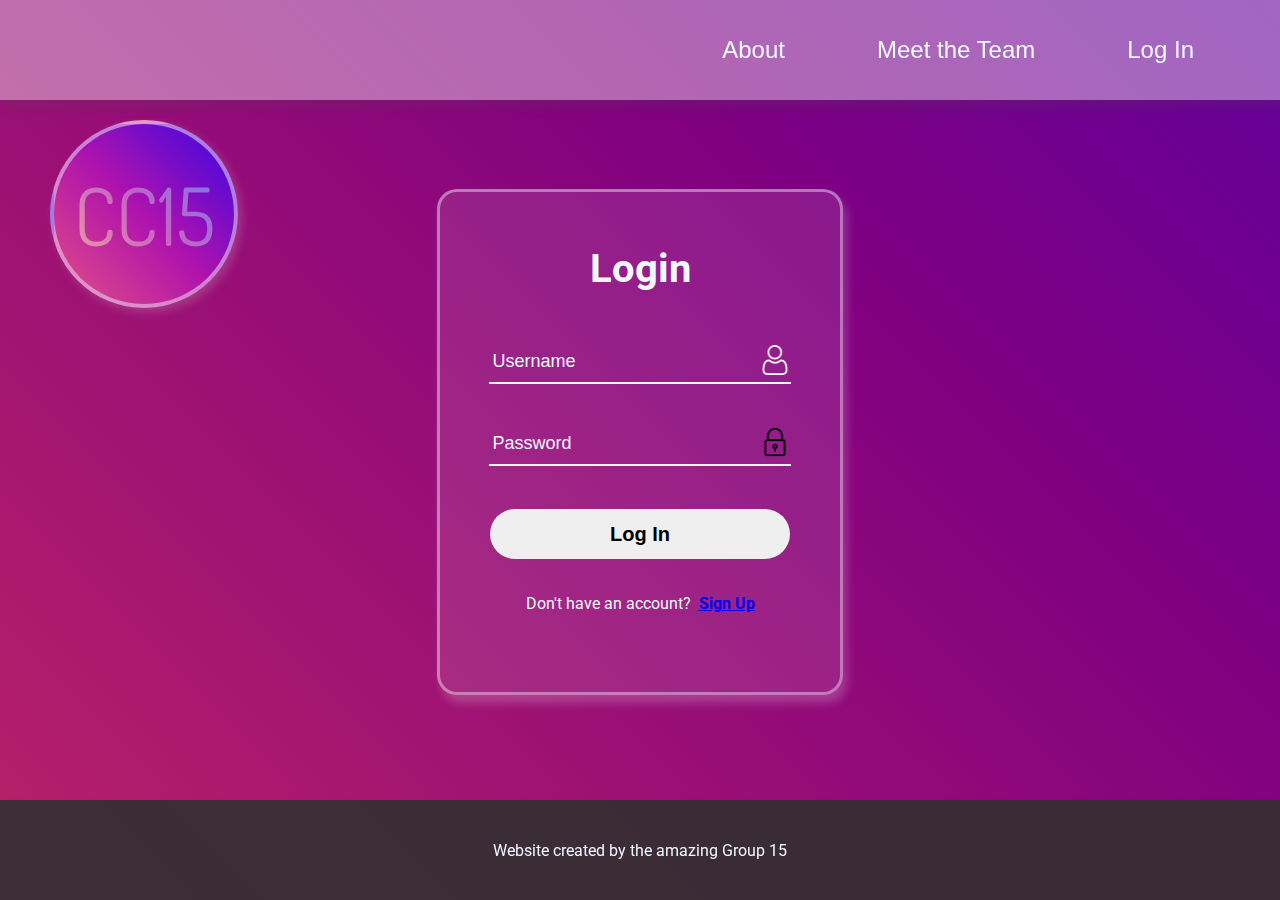
<file: index.html>
<!DOCTYPE html>
    <html lang="en">
    <head>
        <meta charset="UTF-8">
        <title>Contact Connect 15</title>
        <link rel="stylesheet" href="css/styles.css">
        <link rel="stylesheet" href="css/index.css">
        <link rel="preconnect" href="https://fonts.googleapis.com">
        <link rel="preconnect" href="https://fonts.gstatic.com" crossorigin>
        <link href="https://fonts.googleapis.com/css2?family=Roboto:wght@400&display=swap" rel="stylesheet">
        <link href="https://fonts.googleapis.com/css2?family=Dosis&display=swap" rel="stylesheet">
        <link rel="icon" href="favicon.ico" type="image/x-icon">
        <script src="script.js" defer></script>
    </head>
    <body>
        <div class="container">
            <nav class="navbar">
                <a href="about.html">
                    <button>About</button>
                </a>

                <a href="meet-the-team.html">
                    <button>Meet the Team</button>
                </a>

                <a href="index.html">
                    <button>Log In</button>
                </a>
            </nav>

            <a href="https://github.com/COP4331C-Group-15/Small-Project" target="_blank">
                <div class="cc15-logo">
                    <p>CC15</p>
                </div>
            </a>
            
            <div class="sub-container">

                <div class="login-container">
                    <h4>Login</h4>
                    <div class="input-icon-container">
                        <input type="text" id="login-username" class="text-input" name="login-username" placeholder="Username">
                        <img src="images/user_icon.png" class="input-accompany-icon">
                    </div>
                    <div class="line-for-input"></div>
    
                    <br><br>
    
                    <div class="input-icon-container">
                        <input type="password" id="login-password" class="text-input" name="login-password" placeholder="Password">
                        <img src="images/lock_icon.png" class="input-accompany-icon">
                    </div>
                    <div class="line-for-input"></div>
                    
                    <br><br>
    
                    <button id="login-button" onclick="doLogin()">Log In</button>
    
                    <br>
    
                    <div class="login-container-signup-link">
                        <p>Don't have an account?&nbsp;&nbsp;</p>
                        <a href="./signup.html">
                            <p><strong>Sign Up</strong></p>
                        </a>
                    </div>
                </div>

                <div id="login-result-container">
                    <p id="login-result"></p>
                </div>

                <div id="login-username-accessibility" class="accessibility-text">
                    <p>Username:</p>
                </div>

                <div id="login-password-accessibility" class="accessibility-text">
                    <p>Password:</p>
                </div>
            </div>

            <div class="footer">
                <p>Website created by the amazing Group 15</p>
            </div>
        </div>

        <script>
            const inputBoxLoginUser = document.getElementById("login-username");
            const inputBoxLoginPass = document.getElementById("login-password");

            const inputBoxLoginUserPopup = document.getElementById("login-username-accessibility");
            const inputBoxLoginPassPopup = document.getElementById("login-password-accessibility");

            inputBoxLoginUser.addEventListener('focus', () => {
                inputBoxLoginUserPopup.style.display = 'block';
            });

            inputBoxLoginUser.addEventListener('blur', () => {
                inputBoxLoginUserPopup.style.display = 'none';
            });

            inputBoxLoginPass.addEventListener('focus', () => {
                inputBoxLoginPassPopup.style.display = 'block';
            });

            inputBoxLoginPass.addEventListener('blur', () => {
                inputBoxLoginPassPopup.style.display = 'none';
            });
        </script>
    </body>
</html>
</file>
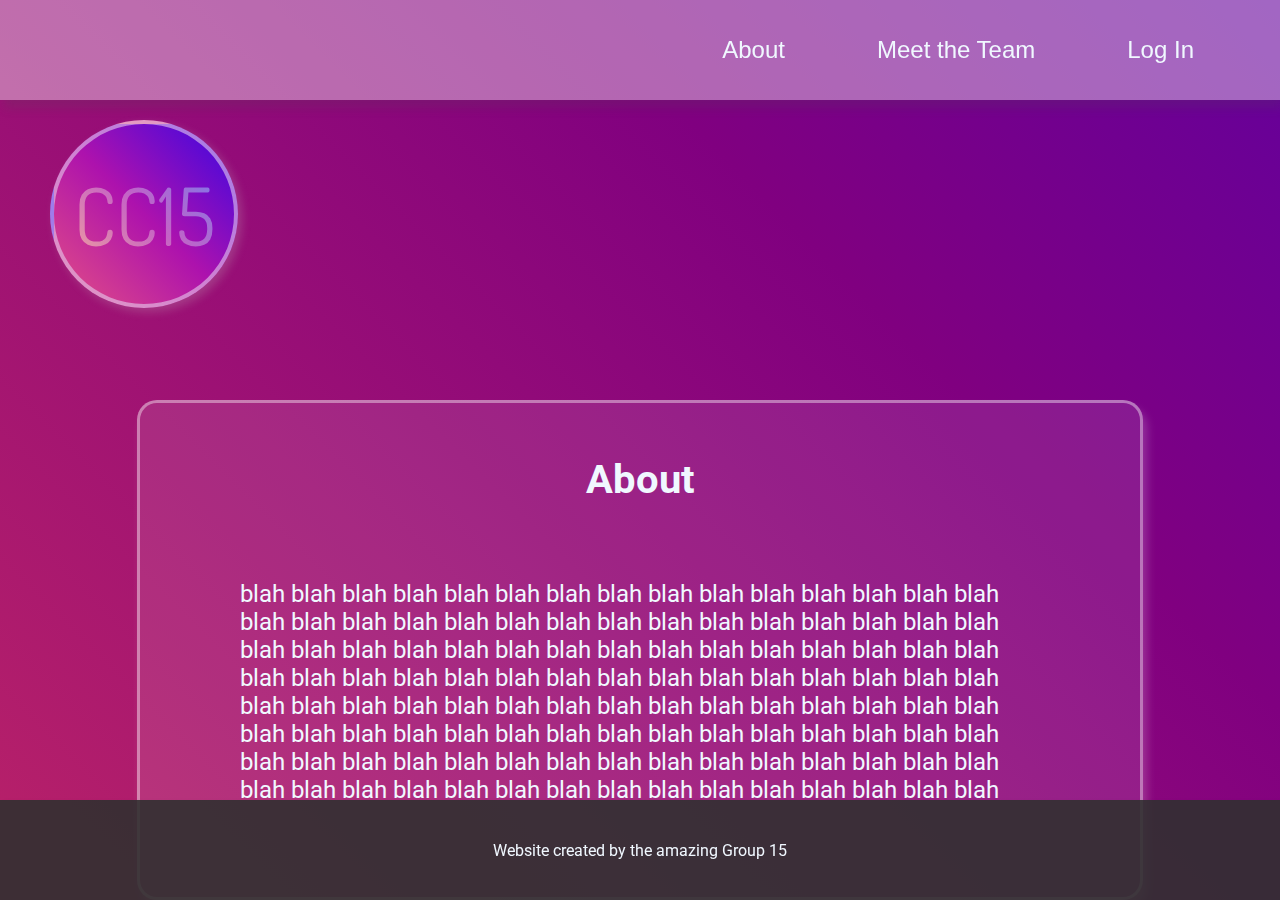
<file: about.html>
<!DOCTYPE html>
    <html lang="en">
    <head>
        <meta charset="UTF-8">
        <title>About</title>
        <link rel="stylesheet" href="css/styles.css">
        <link rel="stylesheet" href="css/about.css">
        <link rel="preconnect" href="https://fonts.googleapis.com">
        <link rel="preconnect" href="https://fonts.gstatic.com" crossorigin>
        <link href="https://fonts.googleapis.com/css2?family=Roboto:wght@400&display=swap" rel="stylesheet">
        <link href="https://fonts.googleapis.com/css2?family=Dosis&display=swap" rel="stylesheet">
        <link rel="icon" href="favicon.ico" type="image/x-icon">
    </head>
    <body>
        <div class="container">
            <nav class="navbar">
                <a href="about.html">
                    <button>About</button>
                </a>

                <a href="meet-the-team.html">
                    <button>Meet the Team</button>
                </a>

                <a href="index.html">
                    <button>Log In</button>
                </a>
            </nav>

            <a href="https://github.com/COP4331C-Group-15/Small-Project" target="_blank">
                <div class="cc15-logo">
                    <p>CC15</p>
                </div>
            </a>

            <div class="sub-container">
                <div class="about-container">
                    <h4>About</h4>
                    <div class="about-paragraph-container">
                        <p>blah blah blah blah blah blah blah blah blah blah blah blah 
                            blah blah blah blah blah blah blah blah blah blah blah blah 
                            blah blah blah blah blah blah blah blah blah blah blah blah 
                            blah blah blah blah blah blah blah blah blah blah blah blah 
                            blah blah blah blah blah blah blah blah blah blah blah blah 
                            blah blah blah blah blah blah blah blah blah blah blah blah 
                            blah blah blah blah blah blah blah blah blah blah blah blah 
                            blah blah blah blah blah blah blah blah blah blah blah blah 
                            blah blah blah blah blah blah blah blah blah blah blah blah 
                            blah blah blah blah blah blah blah blah blah blah blah blah 
                        </p>
                    </div>
                </div>
            </div>

            <div class="footer">
                <p>Website created by the amazing Group 15</p>
            </div>
        </div>
    </body>
</html>
</file>
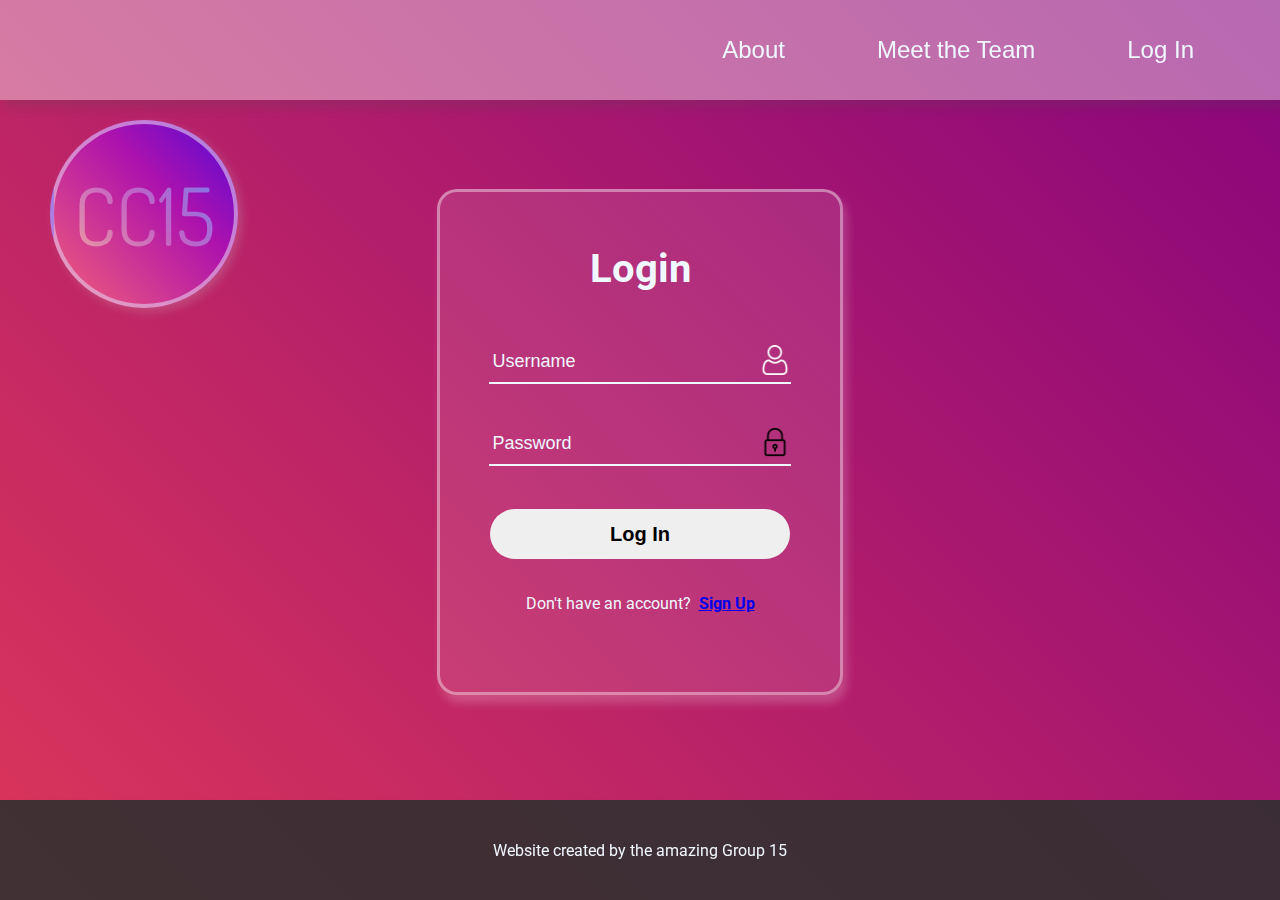
<file: contacts.html>
<!DOCTYPE html>
    <html lang="en">
    <head>
        <meta charset="UTF-8">
        <title>Contacts</title>
        <link rel="stylesheet" href="css/styles.css">
        <link rel="stylesheet" href="css/contacts.css">
        <link rel="preconnect" href="https://fonts.googleapis.com">
        <link rel="preconnect" href="https://fonts.gstatic.com" crossorigin>
        <link href="https://fonts.googleapis.com/css2?family=Roboto:wght@400&display=swap" rel="stylesheet">
        <link href="https://fonts.googleapis.com/css2?family=Dosis&display=swap" rel="stylesheet">
        <link rel="icon" href="favicon.ico" type="image/x-icon">
        <script src="script.js" defer></script>
    </head>
    <body>
        <div class="container">
            <div class=sub-container-2>
                <div class="contact-page-inputs-container">
                    <div class="contacts-page-user-message-container">
                        <div class="contacts-page-message-name-container">
                            <p id="firstname-contact-page-message"></p>
                            <p>&nbsp;</p>
                            <p id="lastname-contact-page-message"></p>
                        </div>

                        <h4 class="welcome-text">Welcome back</h>
                    </div>

                    <div class="add-contact-container">
                        <h4 class="add-contact-header">Add a Contact</h4>

                        <input type="text" id="create-contact-firstname" class="text-input" name="create-contact-firstname" placeholder="First Name">
                        <div class="line-for-input"></div>
                        <br><br>

                        <input type="text" id="create-contact-lastname" class="text-input" name="create-contact-lastname" placeholder="Last Name">
                        <div class="line-for-input"></div>
                        <br><br>

                        <input type="text" id="create-contact-email" class="text-input" name="create-contact-email" placeholder="Email">
                        <div class="line-for-input"></div>
                        <br><br>

                        <input type="text" id="create-contact-phone" class="text-input" name="create-contact-phone" placeholder="Phone Number">
                        <div class="line-for-input"></div>
                        <br><br>

                        <button id="add-contact-button" onclick="addContact()">Add Contact</button>

                        <div id="added-contact-message">
                            <p>Contacted added successfully!</p>
                        </div>
                    </div>

                    <button id="logout-button" onclick="doLogout()">Logout</button>
                </div>

                <div class="contact-page-outputs-container">
                    <div class="search-contact-container">
                        <input type="text" id="searchbar" class="text-input" name="searchbar" placeholder="Search Contacts">
                        <button id="search-contacts-button" onclick="searchContacts()">
                            <img src="images/magnifying-glass.png">
                        </button>
                    </div>

                    <div class="contacts-and-description-container">
                        <div id="contacts-container"></div>
                    </div>
                </div>

                <div id="blank-table-message">
                        <p class="blank-message-text1">Looks like there's no contacts to show yet!</p>
                        <p class="blank-message-text2">Use the left input boxes to add a new contact
                            or use the search bar to search for existing contacts.
                        </p>
                        <p class="blank-message-text2">Otherwise, click on the search button while leaving the
                            search bar blank to load all your contacts.
                        </p>
                </div>
            </div>
        </div>

        <script>
            window.onload = function() {
                readCookie();
            };
        </script>
    </body>
</html>
</file>
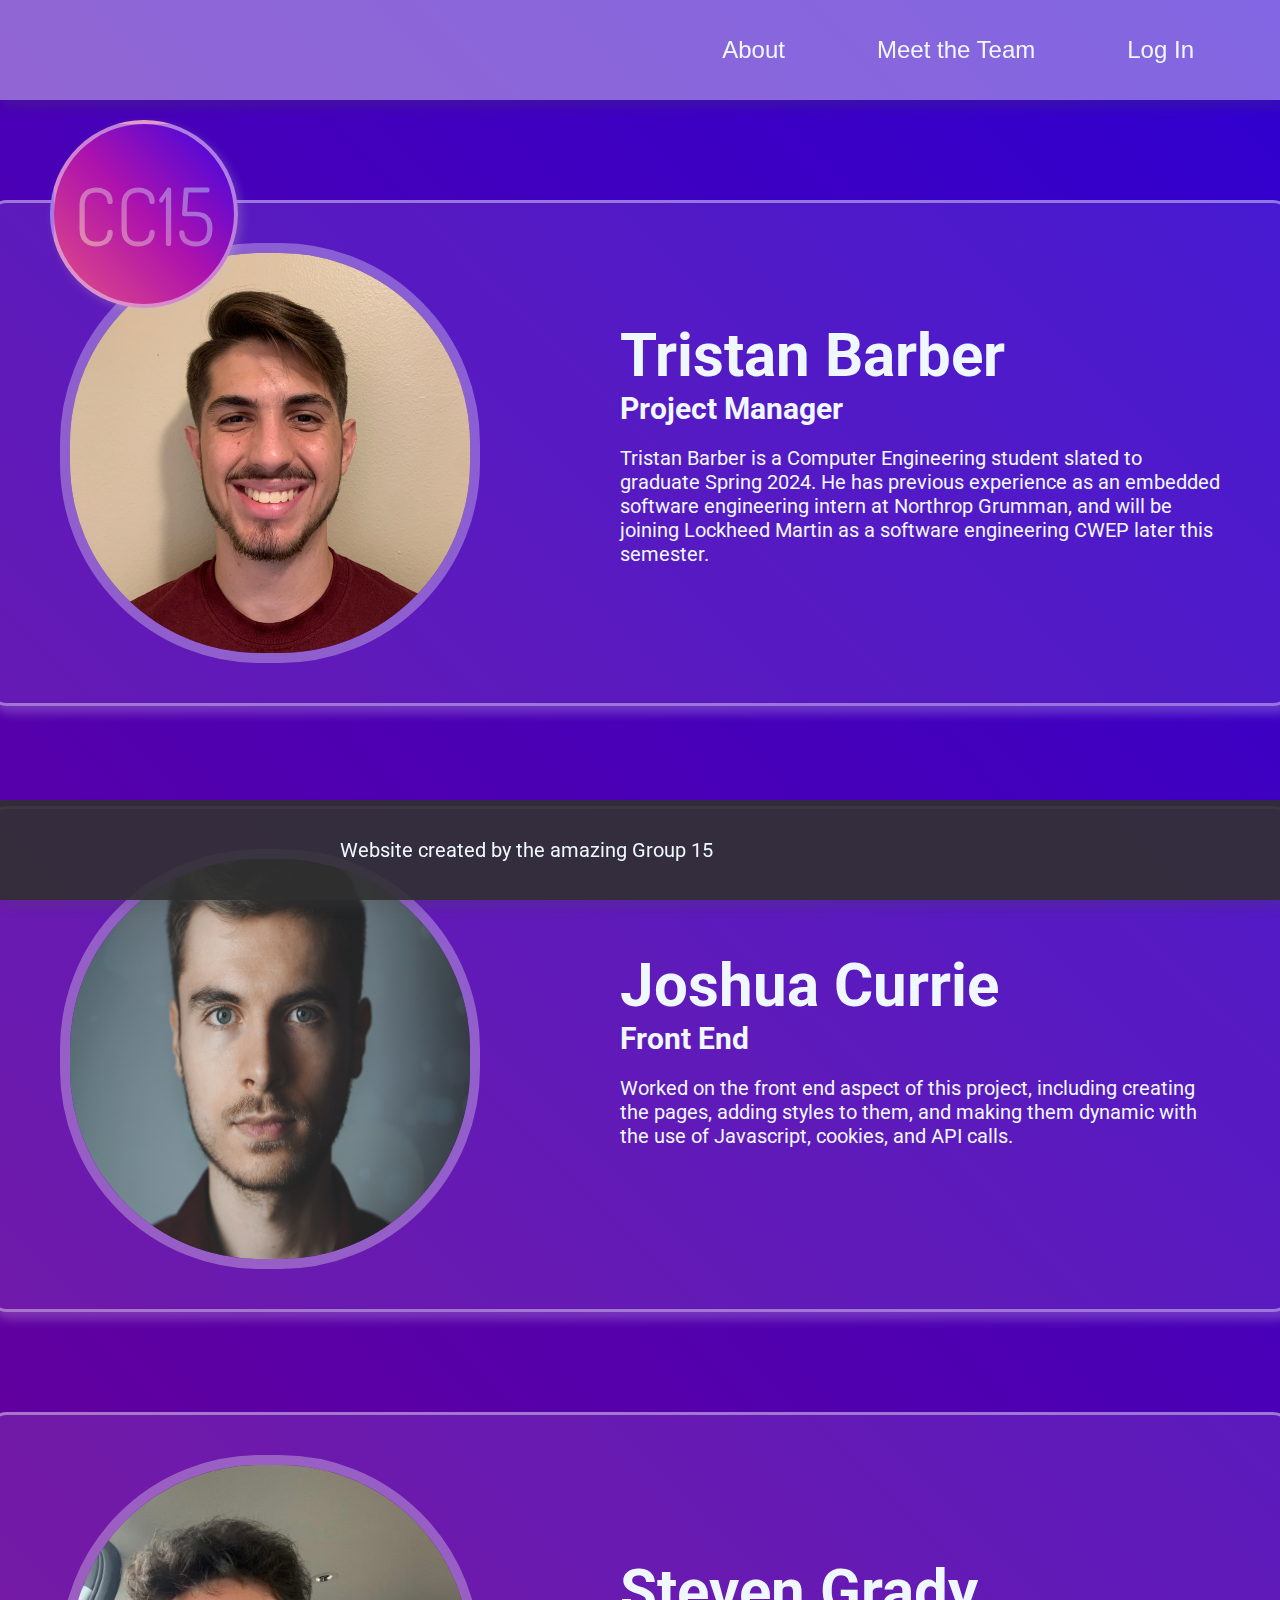
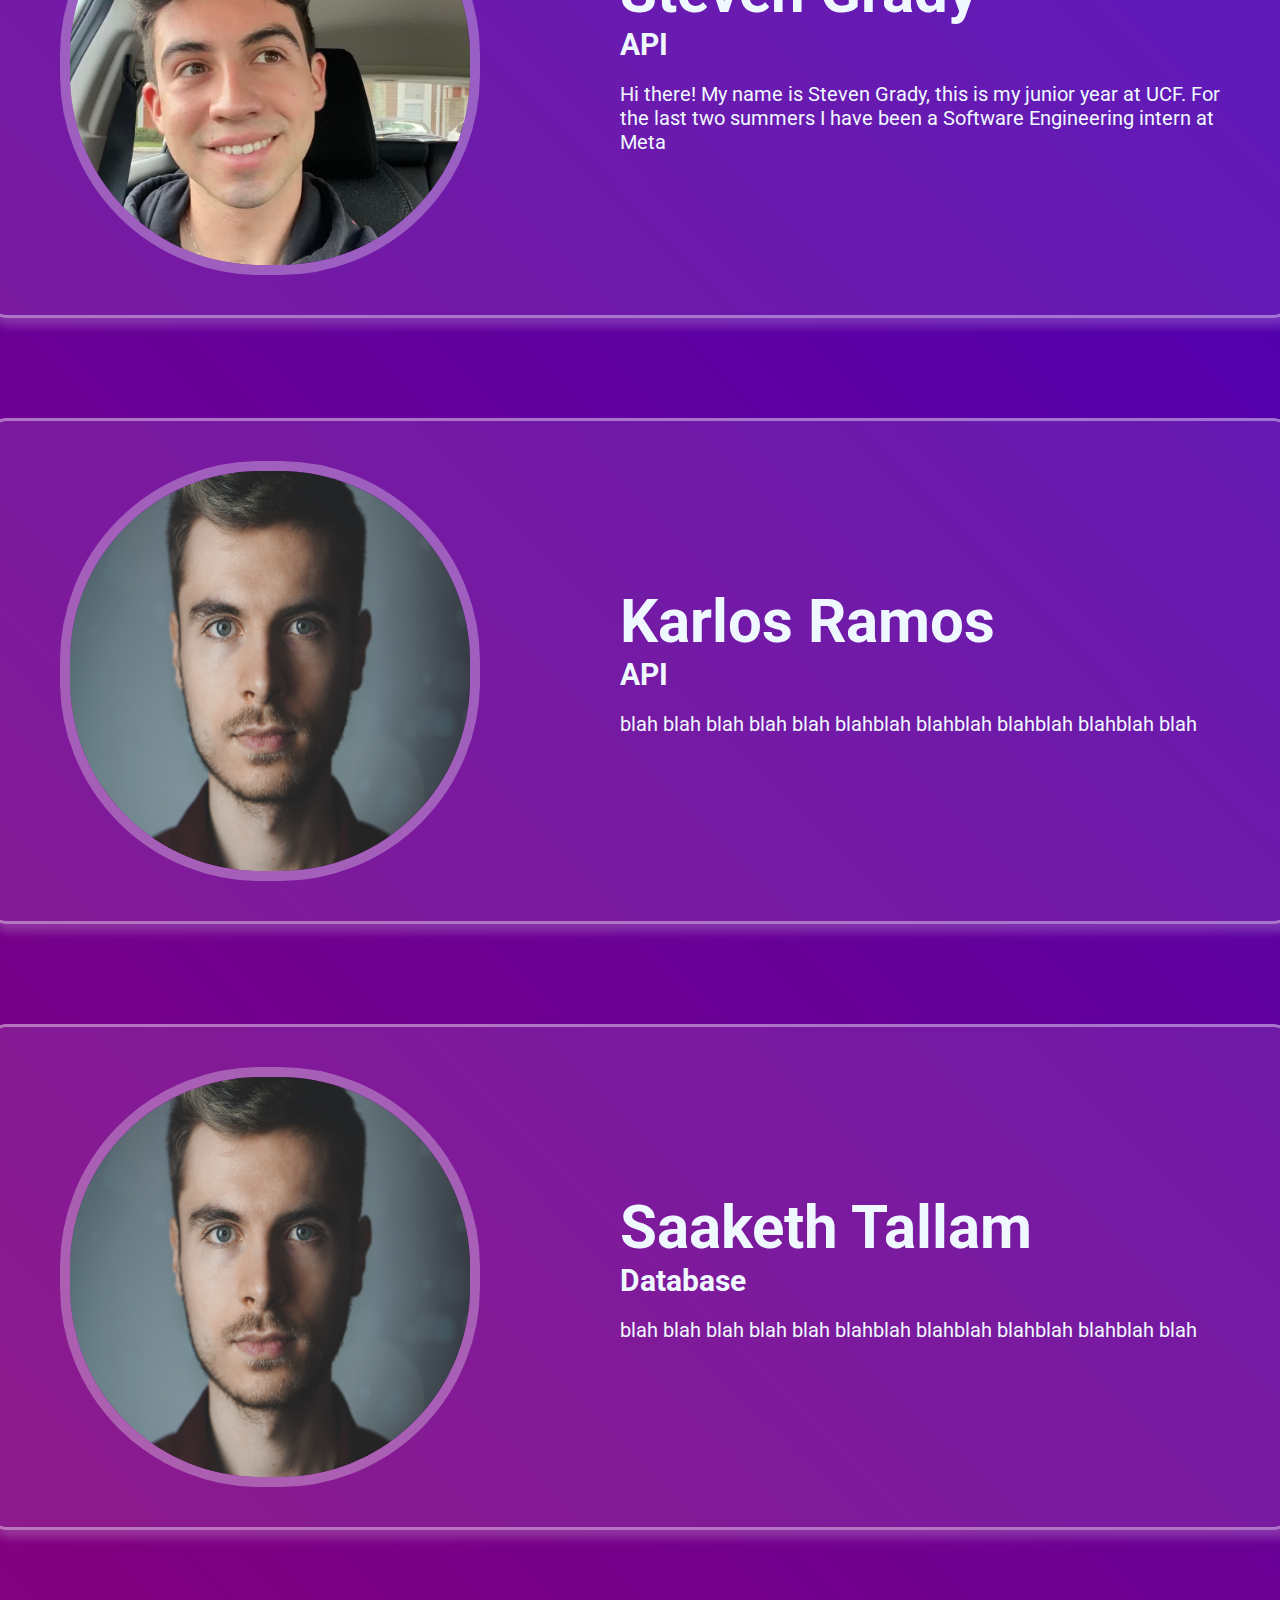
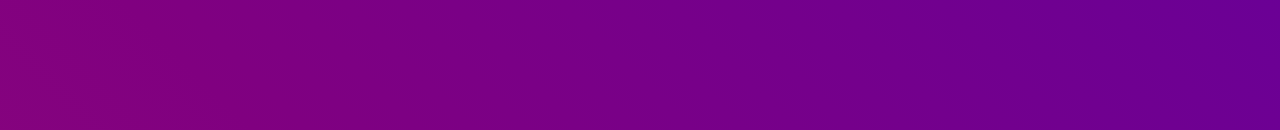
<file: meet-the-team.html>
<!DOCTYPE html>
    <html lang="en">
    <head>
        <meta charset="UTF-8">
        <title>Meet the Team</title>
        <link rel="stylesheet" href="css/styles.css">
        <link rel="stylesheet" href="css/meet-the-team.css">
        <link rel="preconnect" href="https://fonts.googleapis.com">
        <link rel="preconnect" href="https://fonts.gstatic.com" crossorigin>
        <link href="https://fonts.googleapis.com/css2?family=Roboto:wght@400&display=swap" rel="stylesheet">
        <link href="https://fonts.googleapis.com/css2?family=Dosis&display=swap" rel="stylesheet">
        <link rel="icon" href="favicon.ico" type="image/x-icon">
    </head>
    <body>
        <div class="container">
            <nav class="navbar">
                <a href="about.html">
                    <button>About</button>
                </a>

                <a href="meet-the-team.html">
                    <button>Meet the Team</button>
                </a>

                <a href="index.html">
                    <button>Log In</button>
                </a>
            </nav>

            <a href="https://github.com/COP4331C-Group-15/Small-Project" target="_blank">
                <div class="cc15-logo">
                    <p>CC15</p>
                </div>
            </a>

            <div class="sub-container">
                <div class="groupmates-container">
                    <div class="groupmate-container" id="first-groupmate-container">
                        <img src="images/HeadshotTristan.jpg" class="person-pfp">
        
                        <div class="groupmate-container-text">
                            <h2>Tristan Barber</h2>
                            <h3>Project Manager</h3>
                            <p>Tristan Barber is a Computer Engineering student slated to graduate Spring 2024.
                                He has previous experience as an embedded software engineering intern at
                                Northrop Grumman, and will be joining Lockheed Martin as a software engineering
                                CWEP later this semester.</p>
                        </div>
                    </div>
        
                    <div class="groupmate-container">
                        <img src="images/stockpfp.jpg" class="person-pfp">
        
                        <div class="groupmate-container-text">
                            <h2>Joshua Currie</h2>
                            <h3>Front End</h3>
                            <p>Worked on the front end aspect of this project, including creating the pages,
                                adding styles to them, and making them dynamic with the use of Javascript, cookies,
                                and API calls.
                            </p>
                        </div>
                    </div>
        
                    <div class="groupmate-container">
                        <img src="images/HeadshotSteven.jpg" class="person-pfp">
        
                        <div class="groupmate-container-text">
                            <h2>Steven Grady</h2>
                            <h3>API</h3>
                            <p>Hi there! My name is Steven Grady, this is my junior year at UCF.
                                For the last two summers I have been a Software Engineering intern at Meta</p>
                        </div>
                    </div>
        
                    <div class="groupmate-container">
                        <img src="images/stockpfp.jpg" class="person-pfp">
        
                        <div class="groupmate-container-text">
                            <h2>Karlos Ramos</h2>
                            <h3>API</h3>
                            <p>blah blah blah blah blah blahblah blahblah blahblah blahblah blah</p>
                        </div>
                    </div>
        
                    <div class="groupmate-container" id="last-groupmate-container">
                        <img src="images/stockpfp.jpg" class="person-pfp">
        
                        <div class="groupmate-container-text">
                            <h2>Saaketh Tallam</h2>
                            <h3>Database</h3>
                            <p>blah blah blah blah blah blahblah blahblah blahblah blahblah blah</p>
                        </div>
                    </div>
                </div>
            </div>

            <div class="footer">
                <p>Website created by the amazing Group 15</p>
            </div>
        </div>
    </body>
</html>
</file>
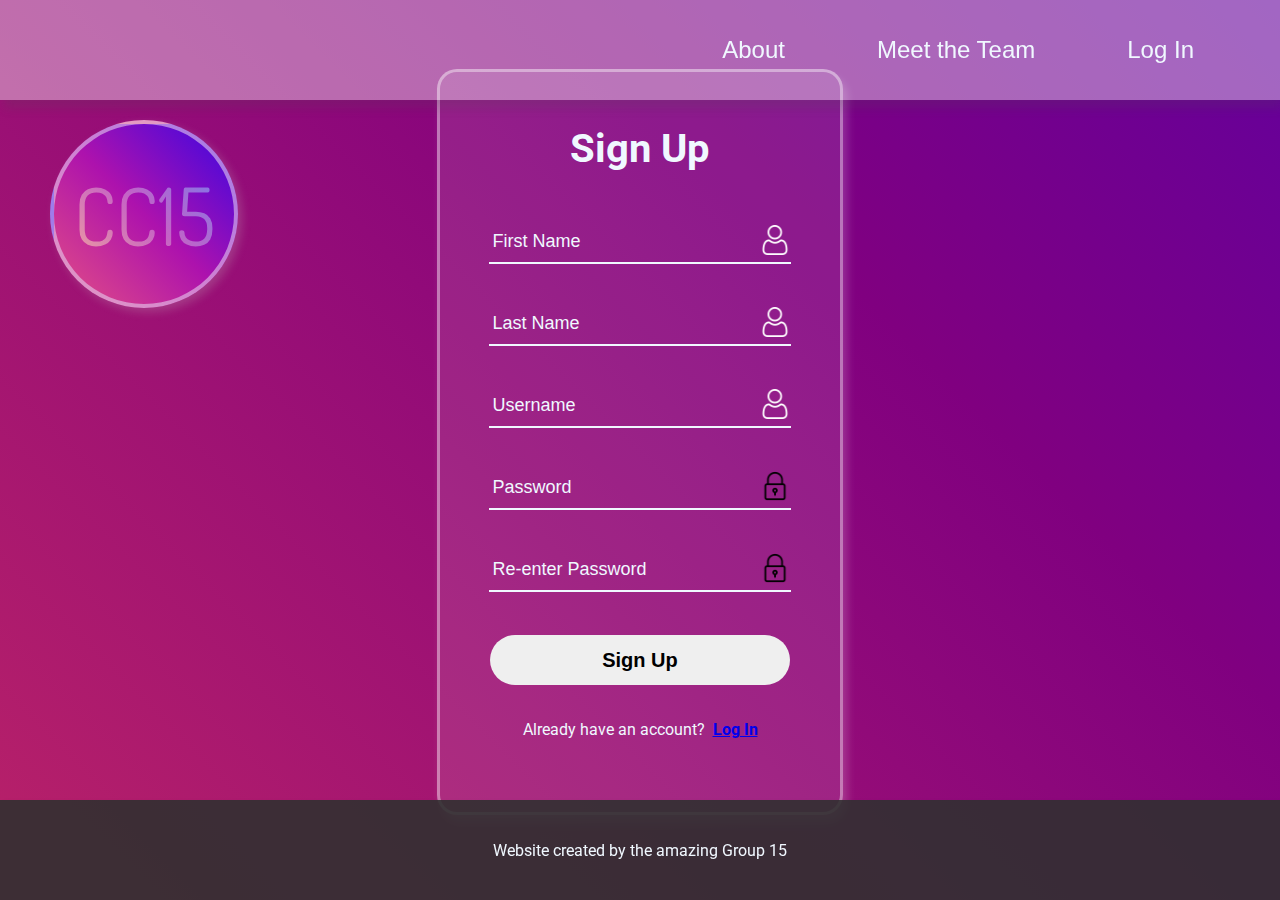
<file: signup.html>
<!DOCTYPE html>
    <html lang="en">
    <head>
        <meta charset="UTF-8">
        <title>Sign Up</title>
        <link rel="stylesheet" href="css/styles.css">
        <link rel="stylesheet" href="css/signup.css">
        <link rel="preconnect" href="https://fonts.googleapis.com">
        <link rel="preconnect" href="https://fonts.gstatic.com" crossorigin>
        <link href="https://fonts.googleapis.com/css2?family=Roboto:wght@400&display=swap" rel="stylesheet">
        <link href="https://fonts.googleapis.com/css2?family=Dosis&display=swap" rel="stylesheet">
        <link rel="icon" href="favicon.ico" type="image/x-icon">
        <script src="script.js" defer></script>
    </head>
    <body>
        <div class="container">
            <nav class="navbar">
                <a href="about.html">
                    <button>About</button>
                </a>

                <a href="meet-the-team.html">
                    <button>Meet the Team</button>
                </a>

                <a href="index.html">
                    <button>Log In</button>
                </a>
            </nav>

            <a href="https://github.com/COP4331C-Group-15/Small-Project" target="_blank">
                <div class="cc15-logo">
                    <p>CC15</p>
                </div>
            </a>

            <div class="sub-container">
                <div class="signup-container">
                    <h4>Sign Up</h4>
                    <div class="input-icon-container">
                        <input type="text" id="firstname" class="text-input" name="firstname" placeholder="First Name">
                        <img src="images/user_icon.png" class="input-accompany-icon">
                    </div>
                    <div class="line-for-input"></div>
                    
                    <br><br>
    
                    <div class="input-icon-container">
                        <input type="text" id="lastname" class="text-input" name="lastname" placeholder="Last Name">
                        <img src="images/user_icon.png" class="input-accompany-icon">
                    </div>
                    <div class="line-for-input"></div>
                    
                    <br><br>
    
                    <div class="input-icon-container">
                        <input type="text" id="signup-username" class="text-input" name="signup-username" placeholder="Username">
                        <img src="images/user_icon.png" class="input-accompany-icon">
                    </div>
                    <div class="line-for-input"></div>
    
                    <br><br>
    
                    <div class="input-icon-container">
                        <input type="password" id="signup-password" class="text-input" name="signup-password" placeholder="Password">
                        <img src="images/lock_icon.png" class="input-accompany-icon">
                    </div>
                    <div class="line-for-input"></div>
                    
                    <br><br>
    
                    <div class="input-icon-container">
                        <input type="password" id="reenter-password" class="text-input" name="reenter-password" placeholder="Re-enter Password">
                        <img src="images/lock_icon.png" class="input-accompany-icon">
                    </div>
                    <div class="line-for-input"></div>
                    
                    <br><br>
    
                    <button id="signup-button" onclick="doRegister()">Sign Up</button>
    
                    <br>
    
                    <div class="signup-container-login-link">
                        <p>Already have an account?&nbsp;&nbsp;</p>
                        <a href="./index.html">
                            <p><strong>Log In</strong></p>
                        </a>
                    </div>
                </div>

                <div id="signup-result-container">
                    <p id="signup-result"></p>
                </div>

                <div id="signup-firstname-accessibility" class="accessibility-text">
                    <p>First Name:</p>
                </div>

                <div id="signup-lastname-accessibility" class="accessibility-text">
                    <p>Last Name:</p>
                </div>

                <div id="signup-username-accessibility" class="accessibility-text">
                    <p>Username:</p>
                </div>

                <div id="signup-password-accessibility" class="accessibility-text">
                    <p>Password:</p>
                </div>

                <div id="signup-passwordcheck-accessibility" class="accessibility-text">
                    <p>Password:</p>
                </div>
            </div>

            <div class="footer">
                <p>Website created by the amazing Group 15</p>
            </div>
        </div>

        <script>
            const inputBoxSignupFN = document.getElementById("firstname");
            const inputBoxSignupLN = document.getElementById("lastname");
            const inputBoxSignupUser = document.getElementById("signup-username");
            const inputBoxSignupPass = document.getElementById("signup-password");
            const inputBoxSignupPassCheck = document.getElementById("reenter-password");

            const inputBoxSignupFNPopup = document.getElementById("signup-firstname-accessibility");
            const inputBoxSignupLNPopup = document.getElementById("signup-lastname-accessibility");
            const inputBoxSignupUserPopup = document.getElementById("signup-username-accessibility");
            const inputBoxSignupPassPopup = document.getElementById("signup-password-accessibility");
            const inputBoxSignupPassCheckPopup = document.getElementById("signup-passwordcheck-accessibility");

            console.log(inputBoxSignupFN);
            console.log(inputBoxSignupFNPopup);

            inputBoxSignupFN.addEventListener('focus', () => {
                inputBoxSignupFNPopup.style.display = 'block';
            });

            inputBoxSignupFN.addEventListener('blur', () => {
                inputBoxSignupFNPopup.style.display = 'none';
            });

            inputBoxSignupLN.addEventListener('focus', () => {
                inputBoxSignupLNPopup.style.display = 'block';
            });

            inputBoxSignupLN.addEventListener('blur', () => {
                inputBoxSignupLNPopup.style.display = 'none';
            });

            inputBoxSignupUser.addEventListener('focus', () => {
                inputBoxSignupUserPopup.style.display = 'block';
            });

            inputBoxSignupUser.addEventListener('blur', () => {
                inputBoxSignupUserPopup.style.display = 'none';
            });

            inputBoxSignupPass.addEventListener('focus', () => {
                inputBoxSignupPassPopup.style.display = 'block';
            });

            inputBoxSignupPass.addEventListener('blur', () => {
                inputBoxSignupPassPopup.style.display = 'none';
            });

            inputBoxSignupPassCheck.addEventListener('focus', () => {
                inputBoxSignupPassCheckPopup.style.display = 'block';
            });

            inputBoxSignupPassCheck.addEventListener('blur', () => {
                inputBoxSignupPassCheckPopup.style.display = 'none';
            });
        </script>
    </body>
</html>
</file>
<file: css/styles.css>
body
{
    margin: 0%;
    font-family: 'Roboto', sans-serif, Arial, Helvetica, sans-serif;
}

.container
{
    display: flex;
    justify-content: center;
    width: 100%;
    background: linear-gradient(45deg, rgb(255, 75, 75), purple, blue);
    background-size: 300% 300%;
    animation: color 8s ease-in-out infinite;
}

@keyframes color
{
    0%
    {
        background-position: 0 50%;
    }

    50%
    {
        background-position: 100% 50%;
    }

    100%
    {
        background-position: 0 50%;
    }
}

.sub-container
{
    display: flex;
    flex-direction: column;
    justify-content: center;
    align-items: center;
}

h4
{
    font-size: 40px;
}

.navbar
{
    position: fixed;
    display: flex;
    justify-content: flex-end;
    align-items: center;
    height: 100px;
    width: 100%;
    background-color: rgba(255, 255, 255, 40%);
    box-shadow: 4px 8px 10px rgba(73, 73, 73, 0.2);
    z-index: 100;
}

.navbar button
{
    font-size: 24px;
    color: aliceblue;
    background-color: rgba(255, 255, 255, 0);
    border: none;
    margin-right: 80px;
    cursor: pointer;
}

.input-accompany-icon
{
    height: 30px;
    margin: 0;
    padding: 0;
}

.cc15-logo
{
    display: flex;
    justify-content: center;
    align-items: center;
    position: fixed;
    top: 120px;
    left: 50px;
    height: 180px;
    width: 180px;
    border: solid;
    border-radius: 100px;
    border-color: rgba(229, 204, 236, 0.6);
    border-width: 4px;
    box-shadow: 4px 4px 10px rgba(201, 197, 197, 0.24);
    background: linear-gradient(45deg, rgb(255, 111, 111), rgb(173, 18, 173), blue);
    background-size: 150% 150%;
    animation: color 6s ease-in-out infinite;
    cursor: pointer;
}

.cc15-logo p
{
    /* color: aliceblue; */
    background: linear-gradient(45deg, rgb(238, 158, 158), rgb(197, 99, 197), rgb(120, 120, 236));
    -webkit-background-clip: text;
    background-clip: text;
    color: transparent;
    font-size: 80px;
    font-family: 'Dosis', sans-serif;
    text-align: center;
}

.footer
{
    display: flex;
    justify-content: center;
    align-items: center;
    position: fixed;
    height: 100px;
    width: 100%;
    bottom: 0;
    color: aliceblue;
    background-color: rgba(48, 48, 48, 90%);
    box-shadow: 4px 8px 10px rgba(73, 73, 73, 0.2);
}

.accessibility-text
{
    display: none;
    position: fixed;
    left: calc(50% - 330px);
    color: aliceblue;
    height: 50px;
    width: 100px;
    text-align: center;
    background-color: rgba(255, 255, 255, 0.1);
    border: solid;
    border-color: rgba(255, 255, 255, 0.4);
    border-radius: 20px;
    box-shadow: 4px 8px 6px rgba(255, 255, 255, 0.2);
}
</file>
<file: css/index.css>
.container
{
    height: 100vh;
}

.login-container
{
    display: flex;
    flex-direction: column;
    align-items: center;
    color: aliceblue;
    height: 500px;
    width: 400px;
    background-color: rgba(255, 255, 255, 10%);
    border: solid;
    border-color: rgba(255, 255, 255, 40%);
    border-radius: 20px;
    box-shadow: 4px 8px 10px rgba(255, 255, 255, 0.2);
}

.input-icon-container
{
    display: flex;
}

.text-input
{
    height: 30px;
    width: 250px;
    margin-right: 15px;
    background-color: rgba(255, 255, 255, 0);
    border: none;
    color: aliceblue;
    font-size: 18px;
}

.text-input::placeholder
{
    color: aliceblue;
    font-size: 18px;
}

.text-input:focus
{
    outline: none;
}

.line-for-input
{
    margin: 5px;
    border: solid;
    border-width: 1px;
    border-color: aliceblue;
    width: 300px;
}

#login-button
{
    height: 50px;
    width: 300px;
    border: none;
    border-radius: 25px;
    font-size: 20px;
    font-weight: 600;
    cursor: pointer;
}

.login-container-signup-link
{
    display: flex;
    cursor: pointer;
}

.login-container-signup-link a:visited
{
    color: aliceblue;
    text-decoration: none;
}

.login-result-container-present
{
    display: flex;
    justify-content: center;
    align-items: center;
    background-color: rgba(255, 0, 0, 0.4);
    height: 80px;
    width: 380px;
    margin-top: 20px;
}

.login-result-container-present-text
{
    color:aliceblue;
    font-size: 20px;
}
</file>
<file: css/about.css>
.container
{
    height: 100vh;
}

.about-container
{
    display: flex;
    flex-direction: column;
    align-items: center;
    color: aliceblue;
    height: 600px;
    width: 1000px;
    margin-top: 400px;
    background-color: rgba(255, 255, 255, 10%);
    border: solid;
    border-color: rgba(255, 255, 255, 40%);
    border-radius: 20px;
    box-shadow: 4px 8px 10px rgba(255, 255, 255, 0.2);
}

.about-paragraph-container
{
    width: 800px;
    font-size: 24px;
}
</file>
<file: css/contacts.css>
.container
{
    height: 100%;
    min-height: 100vh;
}

.sub-container-2
{
    height: 100%;
    width: 100%;
    display: flex;
}

/* left side of page */
.contacts-page-user-message-container
{   
    position: fixed;
    top: 10px;
    left: 10px;
    max-width: 500px;
}

.welcome-text
{
    color: rgb(42, 27, 54);
    font-size: 20px;
    margin: 0;
}

.contacts-page-message-name-container
{
    display: flex;
}

.contacts-page-message-name-container p
{
    background: linear-gradient(45deg, red, blue, purple);
    -webkit-background-clip: text;
    background-clip: text;
    color: transparent;
    font-size: 30px;
    margin: 0;
}

.contact-page-inputs-container
{
    background-color: aliceblue;
    display: flex;
    flex-direction: column;
    justify-content: center;
    align-items: center;
    position: fixed;
    width: 600px;
    height: 100%;

}

.add-contact-container
{
    display: flex;
    flex-direction: column;
    align-items: center;
}

.add-contact-header
{
    background: linear-gradient(45deg, red, blue, purple);
    -webkit-background-clip: text;
    background-clip: text;
    color: transparent;
    margin-right: 30px;
}

.text-input
{
    height: 30px;
    width: 280px;
    margin-right: 15px;
    background-color: rgba(255, 255, 255, 0);
    border: none;
    color: purple;
    font-size: 18px;
}

.text-input::placeholder
{
    color: purple;
    font-size: 18px;
}

.text-input:focus
{
    outline: none;
}

.line-for-input
{
    margin: 5px;
    border: solid;
    border-width: 2px;
    border-image: linear-gradient(45deg, red, purple, blue) 1;
    width: 300px;
}

#add-contact-button
{
    width: 300px;
    height: 50px;
    border-radius: 25px;
    border: none;
    background: linear-gradient(45deg, red, purple, blue);
    color: aliceblue;
    font-size: 16px;
    font-weight: 600;
}

#add-contact-button
{
    cursor: pointer;
}

#added-contact-message
{
    display: none;
    position: fixed;
    top: 110px;
    left: 100px;
    text-align: center;
    height: 100px;
    width: 400px;
    background-image: linear-gradient(45deg, rgba(255, 0, 0, 0.911), rgba(0, 0, 255, 0.911), rgba(128, 0, 128, 0.9));
    border-radius: 25px;
}

#added-contact-message p
{
    color:aliceblue;
    font-size: 20px;
    margin-top: 40px;
}

#logout-button
{
    position: absolute;
    bottom: 30px;
    height: 100px;
    width: 200px;
    border-radius: 50px;
    border: none;
    background-color: rgb(255, 51, 51);
    color: aliceblue;
    font-size: 24px;
}

#logout-button:hover
{
    cursor: pointer;
    background-color: rgb(255, 91, 91);
}

/* right side of page */

.contact-page-outputs-container
{
    display: flex;
    flex-direction: column;
    align-items: center;
    margin-left: 600px;
    background-color: rgba(255, 255, 255, 0%);
    width: 100%;
}

.search-contact-container
{
    margin-top: 30px;
    display: flex;
    align-items: center;
}

#searchbar
{
    height: 80px;
    width: 500px;
    margin-right: 15px;
    background-color: rgba(255, 255, 255, 100);
    border: none;
    border-radius: 50px;
    color: rgba(119, 119, 119, 100);
    padding-left: 50px;
    font-size: 30px;
    box-shadow: 4px 8px 20px rgba(192, 192, 192, 0.397);
}

#searchbar::placeholder
{
    color: rgba(119, 119, 119, 100);
    font-size: 30px;
}

#searchbar:focus
{
    outline: none;
}

#search-contacts-button
{
    height: 100px;
    width: 100px;
    background-color: rgba(255, 255, 255, 100);
    border-radius: 50px;
    border: none;
    box-shadow: 4px 8px 20px rgba(192, 192, 192, 0.397);
}

#search-contacts-button:hover
{
    cursor: pointer;
    background-color: rgb(236, 236, 236);
}

#search-contacts-button img
{
    height: 50px;
}

.contacts-and-description-container
{
    border: none;
    border-color: rgb(235, 235, 235);
    margin-top: 40px;
    margin-bottom: 140px;
    width: calc(80%);
}

.space-update-delete
{
    width: 0px;
    height: 100px;
}

table
{
    width: 100%;
    border-collapse: collapse;
    border: solid;
    border-color: aliceblue;
    background-image: linear-gradient(45deg, rgba(255, 0, 0, 0.377), rgba(0, 0, 255, 0.356), rgba(128, 0, 128, 0.397));
    box-shadow: 4px 8px 20px rgba(192, 192, 192, 0.397);
}

#table-header-row
{
    height: 100px;
    border: none;
    background-color: aliceblue;
}

#table-header-row p
{
    background: linear-gradient(45deg, red, blue, purple);
    -webkit-background-clip: text;
    background-clip: text;
    color: transparent;
    font-size: 24px;
    font-weight: 600;
    padding-left: 10px;
}

.contact-row
{
    height: 100px;
    border-color: aliceblue;
}

.contact-row td
{
    background-color: rgba(116, 116, 116, 0.24);
}

table td
{
    border: 1px solid aliceblue;
    padding: 0;
    margin: 0;
}

.table-span
{
    display: block;
    width: 240px;
    color: aliceblue;
    font-size: 20px;
    padding-left: 10px;
}

.button-cell
{
    width: 180px;
}

.edit-button
{
    height: 80px;
    width: 80px;
    border-radius: 40px;
    margin-left: 7px;
    border: none;
    background-color: rgb(240, 174, 51);
    cursor: pointer;
}

.save-button
{
    height: 80px;
    width: 80px;
    border-radius: 40px;
    margin-left: 7px;
    border: none;
    background-color: rgb(22, 177, 61);
    cursor: pointer;
}

.delete-button
{
    height: 80px;
    width: 80px;
    border-radius: 40px;
    margin-left: 6px;
    margin-right: 7px;
    border: none;
    background-color: rgb(143, 143, 143);
    cursor: pointer;
}

.edit-button img, .save-button img, .delete-button img
{
    height: 30px;
}

.editing-input-box
{
    background-color: rgba(255, 255, 255, 0);
    border: solid;
    border-width: 2px;
    padding: 4px;
    border-color: rgb(240, 174, 51);
    color: rgba(240, 248, 255, 0.699);
    font-size: 18px;
    margin-left: 10px;
}

#blank-table-message
{
    position: fixed;
    top: 50%;
    left: 50%;
    transform: translate(-50%, -50%);
    margin-left: 300px;
    height: 500px;
    width: 700px;
    background-color: rgba(255, 255, 255, 0.267);
    background-image: linear-gradient(45deg, rgba(255, 0, 0, 0.541), rgba(0, 0, 255, 0.5), rgba(128, 0, 128, 0.527));
    box-shadow: 4px 8px 20px rgba(192, 192, 192, 0.397);
    border-radius: 20px;
}

.blank-message-text1
{
    color: aliceblue;
    text-align: center;
    font-size: 30px;
    margin-top: 130px;
}

.blank-message-text2
{
    color: aliceblue;
    text-align: center;
    font-size: 24px;
    margin-left: 30px;
    margin-right: 30px;
}

.make-hidden-style
{
    display: none;
}
</file>
<file: css/meet-the-team.css>
h2
{
    font-size: 60px;
    margin: 0;
}

h3
{
    font-size: 30px;
    margin: 0;
}

p
{
    font-size: 20px;
    width: 600px;
}

.groupmates-container
{
    display: flex;
    flex-direction: column;
}

.groupmate-container
{
    border: solid;
    display: flex;
    justify-content: space-around;
    align-items: center;
    height: 500px;
    width: 1300px;
    color: aliceblue;
    border: solid;
    border-color: rgba(255, 255, 255, 40%);
    background-color: rgba(255, 255, 255, 10%);
    border-radius: 20px;
    box-shadow: 4px 8px 10px rgba(255, 255, 255, 0.2);
    margin-bottom: 100px;
}

#first-groupmate-container
{
    margin-top: 200px;
}

#last-groupmate-container
{
    margin-bottom: 200px;
}

.groupmate-container img
{
    height: 400px;
    width: 400px;
    border-radius: 200px;
    border: solid;
    border-width: 10px;
    border-color: rgba(255, 255, 255, 30%);
}
</file>
<file: css/signup.css>
.container
{
    height: 100vh;
}

.signup-container
{
    display: flex;
    flex-direction: column;
    align-items: center;
    color: aliceblue;
    height: 740px;
    width: 400px;
    background-color: rgba(255, 255, 255, 10%);
    border: solid;
    border-color: rgba(255, 255, 255, 40%);
    border-radius: 20px;
    box-shadow: 4px 8px 10px rgba(255, 255, 255, 0.2);
}

.input-icon-container
{
    display: flex;
}

.text-input
{
    height: 30px;
    width: 250px;
    margin-right: 15px;
    background-color: rgba(255, 255, 255, 0);
    border: none;
    color: aliceblue;
    font-size: 18px;
}

.text-input::placeholder
{
    color: aliceblue;
    font-size: 18px;
}

.text-input:focus
{
    outline: none;
}

.line-for-input
{
    margin: 5px;
    border: solid;
    border-width: 1px;
    border-color: aliceblue;
    width: 300px;
}

#signup-button
{
    height: 50px;
    width: 300px;
    border: none;
    border-radius: 25px;
    font-size: 20px;
    font-weight: 600;
    cursor: pointer;
}

.signup-container-login-link
{
    display: flex;
    cursor: pointer;
}

.signup-container-login-link a:visited
{
    color: aliceblue;
    text-decoration: none;
}

.signup-result-container-present
{
    display: flex;
    justify-content: center;
    align-items: center;
    background-color: rgba(0, 255, 13, 0.4);
    height: 80px;
    width: 380px;
    margin-top: 20px;
}

.signup-result-container-present-text
{
    color:aliceblue;
    font-size: 20px;
}
</file>
